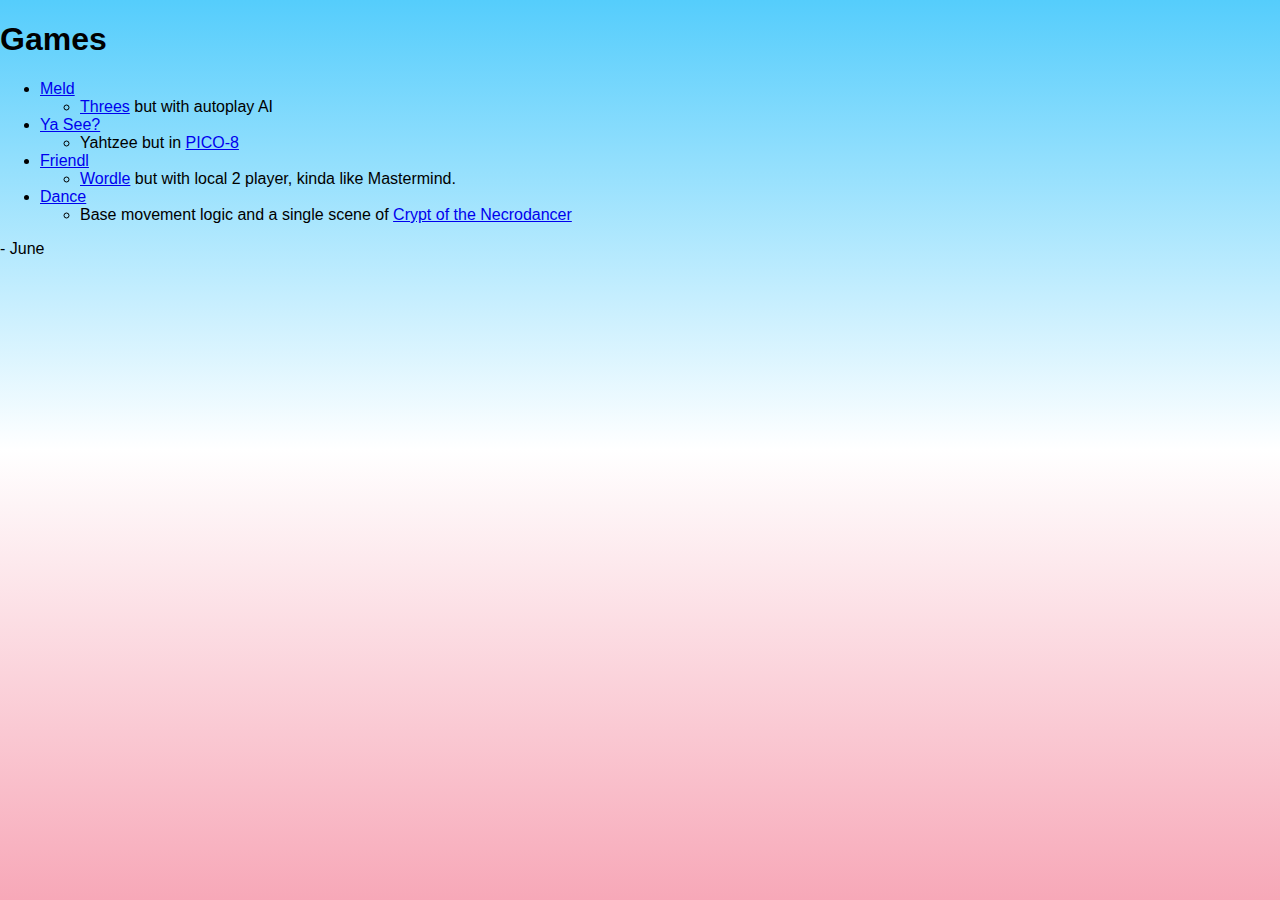
<file: index.html>
<!DOCTYPE html>
<html lang="en">
<head>
  <meta name="viewport" content="width=device-width, initial-scale=1">
  <style>
    body {
      font-family: "Droid Sans", Arial, sans-serif;
      background: linear-gradient(#55CDFC, white, #F7A8B8);
      background: -moz-linear-gradient(#55CDFC, white, #F7A8B8);
      background: -ms-linear-gradient(#55CDFC, white, #F7A8B8);
      background: -webkit-gradient(linear, left top, left bottom, color-stop(0%, #55CDFC), color-stop(50%, white), color-stop(100%, #F7A8B8));
      background: -webkit-linear-gradient(#55CDFC, white, #F7A8B8);
      background: -o-linear-gradient(#55CDFC, white, #F7A8B8);
      z-index: 1;
      margin: 0;
      background-repeat: no-repeat;
      background-attachment: fixed;
    }
    html {
      min-height: 100%;
    }
  </style>
  <title>June's Game Emporium</title>
</head>
<body>
<h1>Games</h1>
<ul>
  <li><a href="/meld">Meld</a><ul><li><a href="https://asherv.com/threes/">Threes</a> but with autoplay AI</li></ul></li>
  <li><a href="/yasee/yasee.html">Ya See?</a><ul><li>Yahtzee but in <a href="https://www.lexaloffle.com/pico-8.php">PICO-8</a></li></ul></li>
  <li><a href="/friendl">Friendl</a><ul><li><a href="https://www.nytimes.com/games/wordle/index.html">Wordle</a> but with local 2 player, kinda like Mastermind.</li></ul></li>
  <li><a href="/dance">Dance</a><ul><li>Base movement logic and a single scene of <a href="https://braceyourselfgames.com/crypt-of-the-necrodancer/">Crypt of the Necrodancer</a></li></ul></li>
</ul>
- June
</body>
</html>
</file>
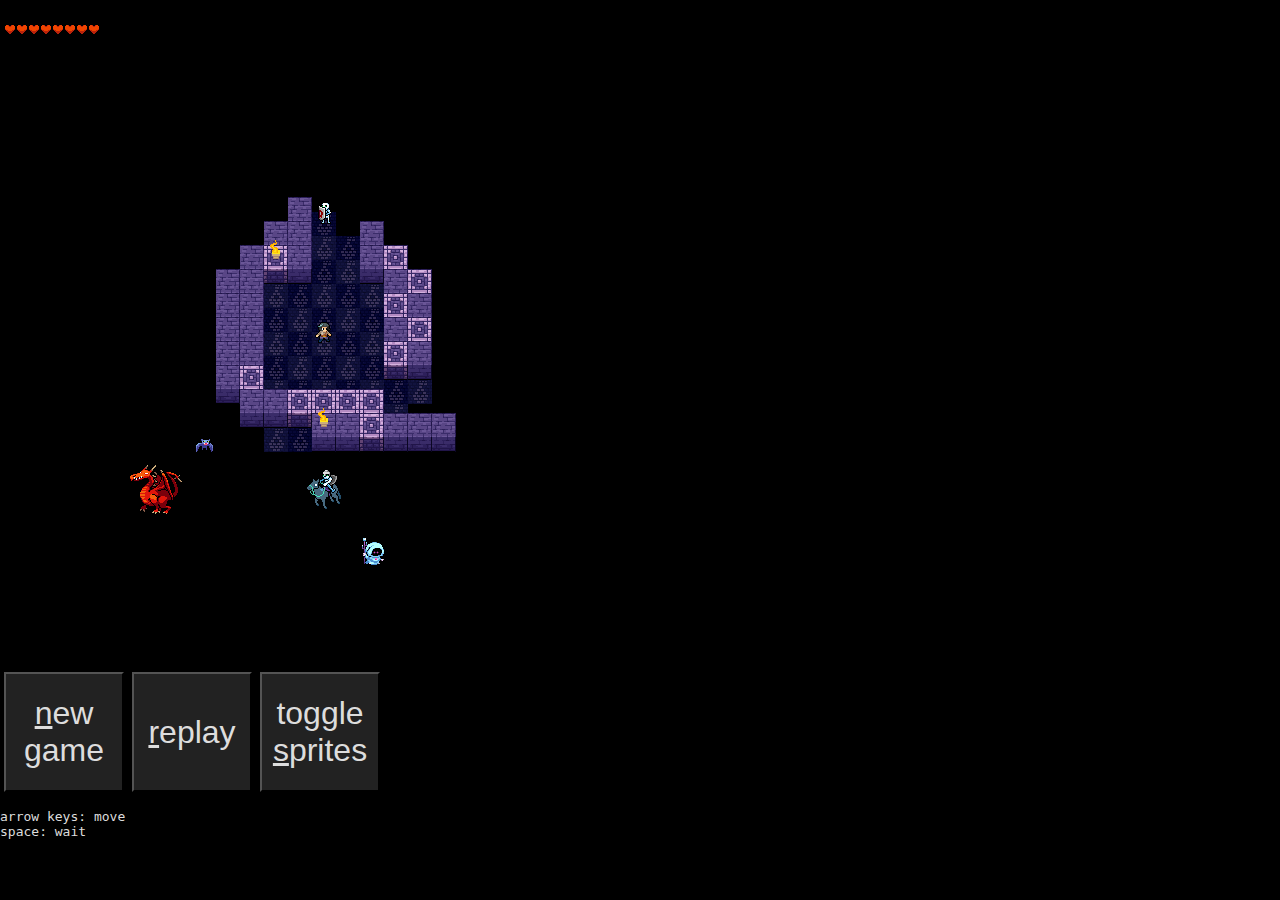
<file: dance/index.html>
<!DOCTYPE html>
<html>
  <head>
    <title>Dancer</title>
    <link rel="stylesheet" type="text/css" href="style.css">
    <meta charset="UTF-8">
    <meta name="viewport" content="width=device-width">
    <script>
      provide = function(namespace) {
        var parts = namespace.split('.');
        var currentPart;
        var parent = window;
        for (var i = 0; i < parts.length; i++) {
          currentPart = parts[i];
          parent[currentPart] = parent[currentPart] || {};
          parent = parent[currentPart];
        }
        return parent;
      };

      inherits = function(subclass, superclass) {
        function tempCtor() {};
        tempCtor.prototype = superclass.prototype;
        subclass.superClass_ = superclass.prototype;
        subclass.prototype = new tempCtor();
        subclass.prototype.constructor = subclass;
      };

      base = function(me, opt_methodName, var_args) {
        var caller = arguments.callee.caller;
        if (caller.superClass_) {
          // This is a constructor. Call the superclass constructor.
          return caller.superClass_.constructor.apply(
              me, Array.prototype.slice.call(arguments, 1));
        }
        var args = Array.prototype.slice.call(arguments, 2);
        var foundCaller = false;
        for (var ctor = me.constructor;
             ctor; ctor = ctor.superClass_ && ctor.superClass_.constructor) {
          if (ctor.prototype[opt_methodName] === caller) {
            foundCaller = true;
          } else if (foundCaller) {
            return ctor.prototype[opt_methodName].apply(me, args);
          }
        }

        // If we did not find the caller in the prototype chain,
        // then one of two things happened:
        // 1) The caller is an instance method.
        // 2) This method was not called by the right caller.
        if (me[opt_methodName] === caller) {
          return me.constructor.prototype[opt_methodName].apply(me, args);
        } else {
          throw Error(
              'base called from a method of one name ' +
              'to a method of a different name');
        }
      };

      provide('Dance.Enemies');
      provide('Dance.Items');
    </script>
    <script src="baseunit.js"></script>
    <script src="baseenemy.js"></script>

    <script src="armoredskeleton.js"></script>
    <script src="banshee.js"></script>
    <script src="bat.js"></script>
    <script src="blademaster.js"></script>
    <script src="board.js"></script>
    <script src="dancecontroller.js"></script>
    <script src="dancegame.js"></script>
    <script src="danceview.js"></script>
    <script src="danceviewold.js"></script>
    <script src="delta.js"></script>
    <script src="direction.js"></script>
    <script src="dragon.js"></script>
    <script src="harpy.js"></script>
    <script src="lich.js"></script>
    <script src="move.js"></script>
    <script src="player.js"></script>
    <script src="position.js"></script>
    <script src="skeleton.js"></script>
    <script src="skeletonknight.js"></script>
    <script src="sleepinggoblin.js"></script>
    <script src="goblinbomber.js"></script>
    <script src="gargoyle.js"></script>
    <script src="slime.js"></script>
    <script src="warlock.js"></script>
    <script src="sarcophagus.js"></script>
    <script>
    // The controller for the game.
    const controller = new Dance.Controller();
    function handleNewGame(event) {
      controller.startNewGame();
    }

    function init() {
      var xhr = new XMLHttpRequest();
      xhr.onload = function() {
        var response = xhr.responseXML.documentElement;
        var enemiesXml = response.getElementsByTagName("enemies")[0];
        Dance.Enemies = {};
        for (var i = 0; i < enemiesXml.children.length; i++) {
          var enemy = enemiesXml.children[i];
          var id = enemy.getAttribute('id');
          Dance.Enemies[id] = enemy;
        }
        var itemsXml = response.getElementsByTagName("items")[0];
        Dance.Items = [];
        for (var i = 0; i < itemsXml.children.length; i++) {
          var item = itemsXml.children[i];
          var id = item.getAttribute('id');
          Dance.Items.push(item);
        }
        controller.startNewGame();
      }
      
      function move(dir) {
        controller.move(dir);
      }
      xhr.onerror = function() {
        console.log("Error while getting necrodancer.xml");
      }
      xhr.open("GET", "https://jkadams.github.io/dance/necrodancer.xml");
      xhr.responseType = "document";
      xhr.send();

      document.getElementById('newGame').addEventListener('click', handleNewGame);
      document.getElementById('wait').addEventListener('click', () => controller.move(null));
      document.getElementById('up').addEventListener('click', () => controller.move(Dance.Move.UP));
      document.getElementById('down').addEventListener('click', () => controller.move(Dance.Move.DOWN));
      document.getElementById('left').addEventListener('click', () => controller.move(Dance.Move.LEFT));
      document.getElementById('right').addEventListener('click', () => controller.move(Dance.Move.RIGHT));
      document.getElementById('sprites').addEventListener('click', () => controller.toggleSprites());
      document.getElementById('replay').addEventListener('click', () => controller.replayTick());
    }
    </script>
    </head>
    <body onload="init();">
      <div id="middle">
        <div id="topBar"></div>
        <div id="gameBoard" tabindex=0></div>

        <div class="arrows">
          <div class="arrowrow">
          <button id="up">&#9650;</button>
          </div>
          <div class="arrowrow">
          <button id="left">&#9664;</button>
            <button id="wait">wait</button>
          <button id="right">&#9654;</button>
          </div>
          <div class="arrowrow">
          <button id="down">&#9660;</button>
          </div>
      </div>
        <div style="display:flex">
<button id="newGame"><u>n</u>ew game</button>
<button id="replay"><u>r</u>eplay</button>
<button id="sprites">toggle <u>s</u>prites</button>
        </div>
        
        <pre class="noarrows" style="text-align:left">
arrow keys: move
space: wait</pre>

        
        </div>
    </body>
</html>
</file>
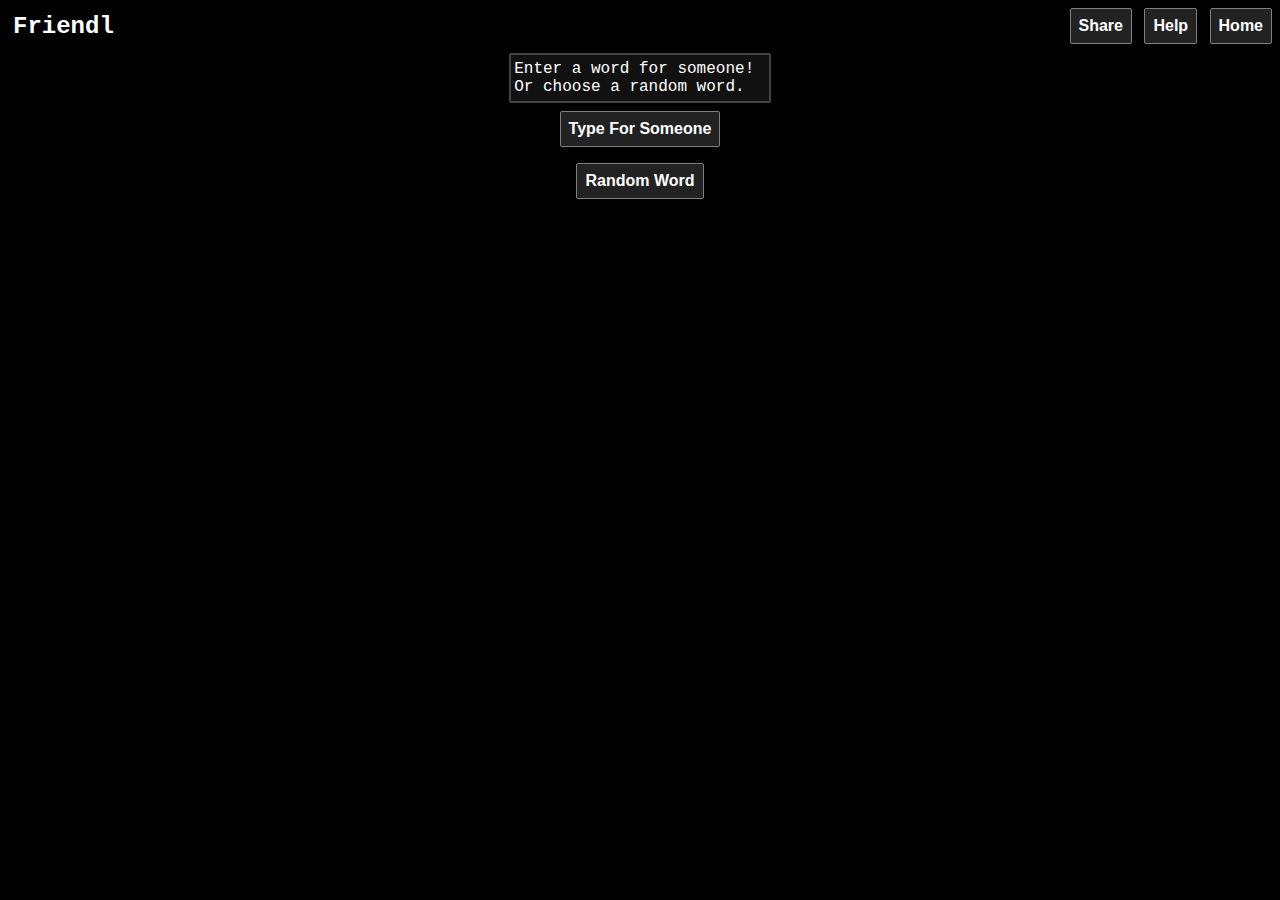
<file: friendl/index.html>
<html>

<head>

    <title>Friendl</title>
    <meta name="viewport" content="width=device-width, initial-scale=1">
    <script src="words.js"></script>
    <script src="friendl.js"></script>
    <link rel="stylesheet" type="text/css" href="style.css">
    <link rel="shortcut icon" href="favicon.ico" type="image/x-icon">

</head>

<body onload="start()" style="background: black; color: white; font-family: Arial;">
    <div class="header">
        <div class="headertext" id="head">Friendl</div>
        <div>
        <button id="share" class="share">Share</button>
        <button id="help">Help</button>
        <button id="restart">Home</button>
        </div>
    </div>
    <div class="game">
        <div class="gametop">
            <div class="board"></div>
            <button id="enterword" class="enterword">Type For Someone</button>
            <button id="random" class="random">Random Word</button>
            <div class="notification">Unknown word</div>
        </div>
        <div class="keys">
        </div>
    </div>
</body>

</html>
</file>
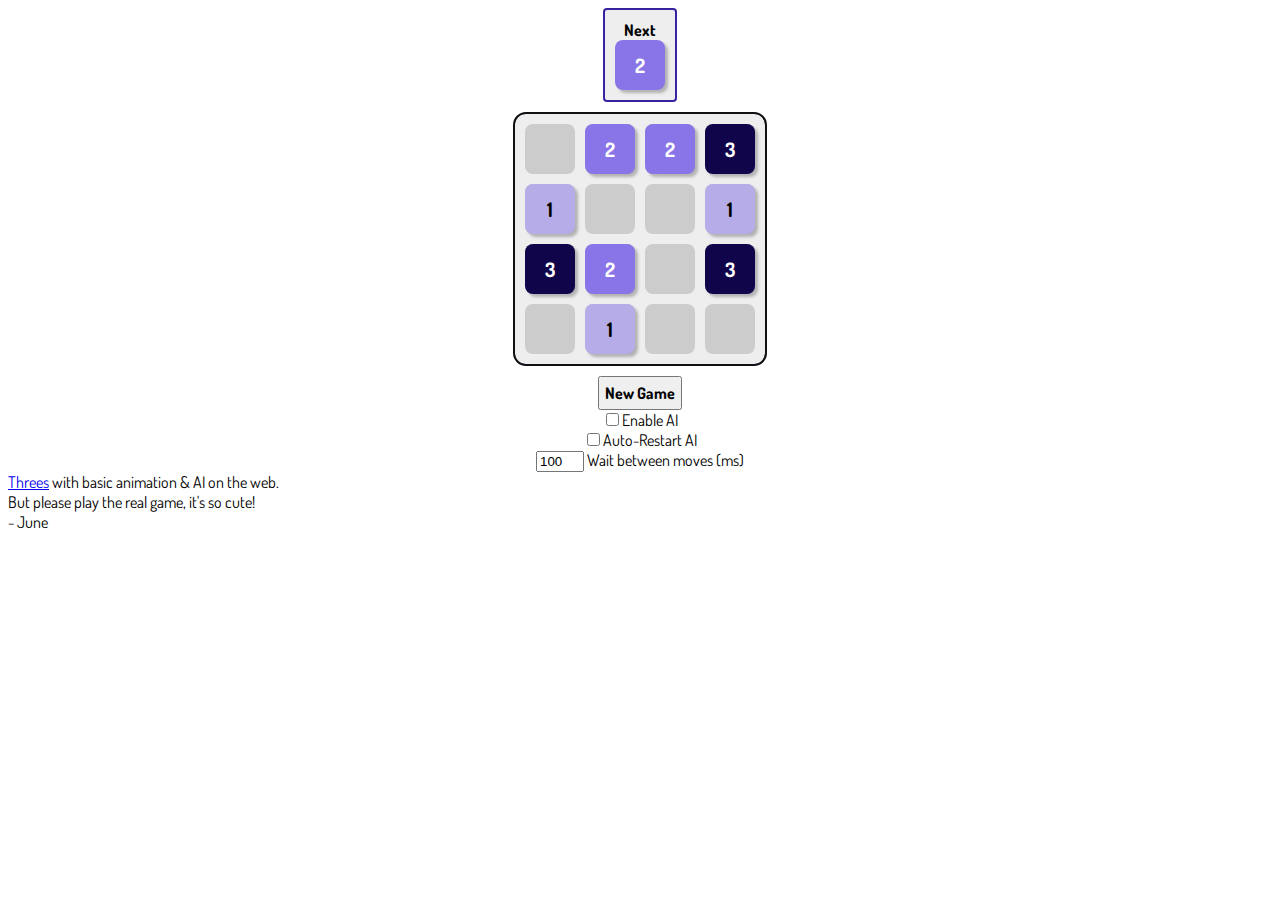
<file: meld/index.html>
<!DOCTYPE html>
<html>
  <head>
    <title>Meld</title>
    <meta name="viewport" content="width=device-width, initial-scale=1">
    <link rel="stylesheet" type="text/css" href="style.css">
    <meta charset="UTF-8">
    <meta name="viewport" content="width=device-width">
    <script src="meldgame.js"></script>
    <script src="meldview.js"></script>
    <script src="meldcontroller.js"></script>
    <script src="solver.js"></script>
    <script>
    // The controller for the game.
    var controller = new MeldController();
    // The web worker, which will find a good next move in another thread.
    var worker;
    // The solver, which will be defined if the worker is undefined.
    var solver;
    // Whether to automatically move using the Solver.
    var autoMove;
    // A map from highest card value to number of occurrences.
    var highestCounts = {};
    // Milliseconds between each auto-move (after it has been calculated).
    var MOVE_INTERVAL = 1;
    
    try {
      worker = new Worker("worker.js");
      worker.addEventListener("message", workerMessageHandler, false);
    } catch (e) {
      console.log('Could not construct worker. Using main thread.');
      solver = new Solver(3, 2);
      MOVE_INTERVAL = 2;
    }

    function workerMessageHandler(event) {
      var move = event.data;
      makeAutoMove(move);
    }

    function handleToggleAutoMove(event) {
      autoMove = event.target.checked;
      if (autoMove) {
        requestBestMove();
      }
    }
    
    function logAndReset() {
      console.log(controller.nextValueList);
      console.log(controller.nextValueList.length);
      console.log(controller.game);
      var hiVal = controller.game.highestValue();
      if (!highestCounts[hiVal]) {
        highestCounts[hiVal] = 0;
      }
      highestCounts[hiVal]++;
      var autoRestart = document.getElementById('toggleAutoRestart');
      if (autoRestart.checked) {
        newGame();
      }
    }

    function handleNewGame(event) {
      newGame();
    }

    function init() {
      var checkbox = document.getElementById('toggleAutoMove');
      autoMove = checkbox.checked;
      checkbox.addEventListener('click', handleToggleAutoMove);
      document.getElementById('newGame').addEventListener('click', handleNewGame);
      document.getElementById('up').addEventListener('click', () => move(MeldGame.Move.UP));
      document.getElementById('down').addEventListener('click', () => move(MeldGame.Move.DOWN));
      document.getElementById('left').addEventListener('click', () => move(MeldGame.Move.LEFT));
      document.getElementById('right').addEventListener('click', () => move(MeldGame.Move.RIGHT));
      newGame();
    }

    function move(dir) {
      controller.move(dir);
    }

    function newGame() {
      controller.startNewGame();
      if (autoMove) {
        requestBestMove();
      }
    }

    function requestBestMove() {
      if (worker) {
        worker.postMessage(controller.game.copy());
      } else {
        var move = solver.findBestMove(controller.game.copy());
        makeAutoMove(move);
      }
    }
    function makeAutoMove(move) {
      if (move == 'NONE') {
        logAndReset();
        return;
      }
      var wasSuccessful = controller.move(MeldGame.Move[move]);
      if (wasSuccessful && autoMove) {
        var moveInterval = 1;
        var moveIntervalElement = document.getElementById('moveInterval');
        var m = parseInt(moveIntervalElement.value, 10);
        if (m > 0 && m < 10000) {
            moveInterval = m;
        }
        window.setTimeout(requestBestMove, m);
      }
    }
    </script>
    </head>
    <body onload="init();">
      <div id="middle">
      <div id="nextPieceContainer"><div>Next</div></div>
      <div id="gameBoard" tabindex=0></div>
      <div style="margin:10px"><span id="score" style="display:none"></span></div>
      <div><input type="button" id="newGame" value="New Game"></div>
      <div><label><input type="checkbox" id="toggleAutoMove">Enable AI</label></div>
      <div><label><input type="checkbox" id="toggleAutoRestart">Auto-Restart AI</label></div>
      <div><label><input type="text" id="moveInterval" value="100" style="width:40px"> Wait between moves (ms)</label></div>

      <div class="arrows">
        <div class="arrowrow">
        <button id="up">&#9650;</button>
        </div>
        <div class="arrowrow">
        <button id="left">&#9664;</button>
        <button id="right">&#9654;</button>
        </div>
        <div class="arrowrow">
        <button id="down">&#9660;</button>
        </div>
      </div>
      </div>

      <div class="note"><a href="http://asherv.com/threes/">Threes</a> with basic animation & AI on the web.
        <br />
        But please play the real game, it's so cute!
        <br />
      - June</div>
    </body>
</html>
</file>
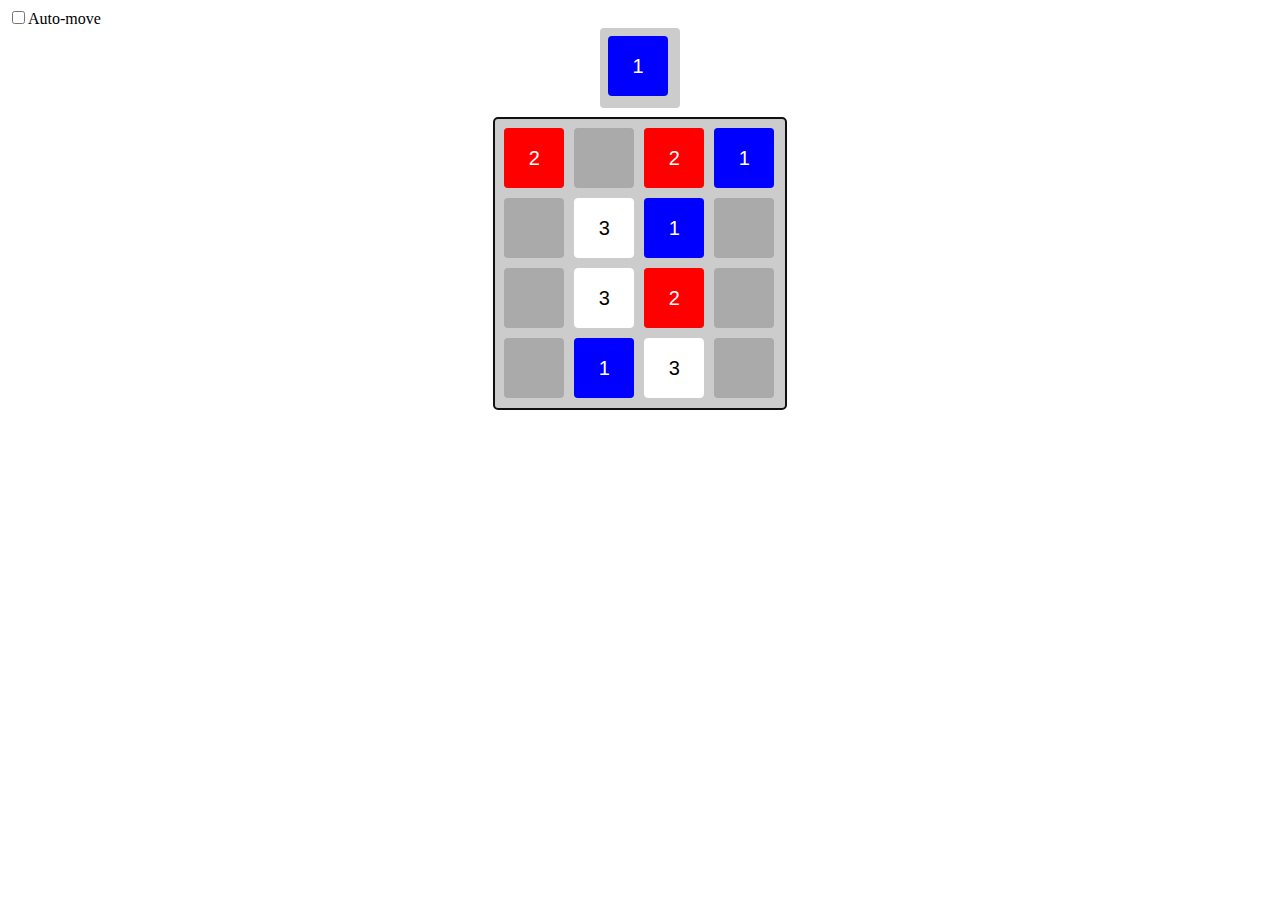
<file: threesjs/index.html>
<!DOCTYPE html>
<html>
  <head>
    <title>Threes Solver</title>
    <script src="threesgame.js"></script>
    <script src="threesview.js"></script>
    <script src="threescontroller.js"></script>
    <script src="solver.js"></script>
    <script>
      var controller = new ThreesController();
      var worker, solver;
      try {
        worker = new Worker("worker.js");
        
        worker.addEventListener("message", function (oEvent) {
          var move = oEvent.data;
          if (move == 'NONE') {
            console.log(controller.nextValueString);
            return;
          }
          var wasSuccessful = makeMove(move);
          if (wasSuccessful && autoMove) {
            window.setTimeout(requestBestMove, 250);
          }
        }, false);
      } catch (e) {
        console.log('Could not construct worker. Using main thread.');
        solver = new Solver(3, 1);
      }
      
      var autoMove;
      function handleToggleAutoMove(event) {
        autoMove = event.target.checked;
      	  
        if (autoMove) {
          requestBestMove();
        }
      }
      
      function init() {
      	var checkbox = document.getElementById('toggleAutoMove');
      	autoMove = checkbox.checked;
      	checkbox.addEventListener('click', handleToggleAutoMove);
      	
        controller.startNewGame();
        if (autoMove) {
          requestBestMove();
        }
      }
      
      function requestBestMove() {
        if (worker) {
          worker.postMessage(controller.game.copy());
        } else {
          var move = solver.findBestMove(controller.game.copy());
          var wasSuccessful = makeMove(move);
          if (wasSuccessful && autoMove) {
            window.setTimeout(requestBestMove, 250);
          }
        }
      }
      function makeMove(move) {
        return controller.move(Move[move]);
      }
    </script>
    <link rel="stylesheet" type="text/css" href="style.css">
    <meta charset="UTF-8">
    <meta name="viewport" content="width=device-width">
  </head>
  <body onload="init();">
  	<label><input type="checkbox" id="toggleAutoMove">Auto-move</label>
  	<br>
  </body>
</html>
</file>
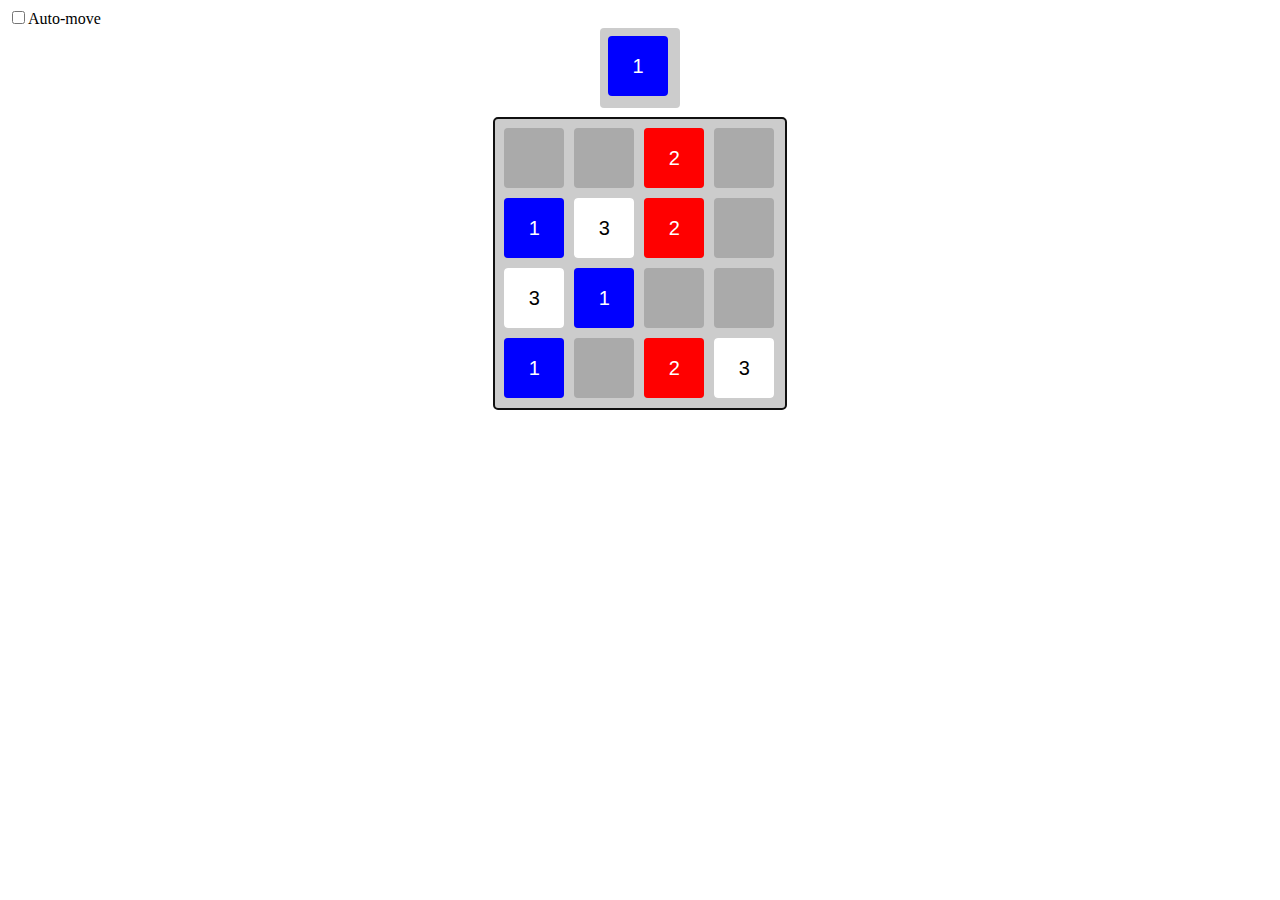
<file: threes-js.html>
<!DOCTYPE html>
<html>
  <head>
    <title>Threes Solver</title>
    <script src="threesgame.js"></script>
    <script src="threesview.js"></script>
    <script src="threescontroller.js"></script>
    <script src="solver.js"></script>
    <script>
      var controller = new ThreesController();
      var worker, solver;
      try {
        worker = new Worker("worker.js");
        
        worker.addEventListener("message", function (oEvent) {
          var move = oEvent.data;
          if (move == 'NONE') {
            console.log(controller.nextValueString);
            return;
          }
          var wasSuccessful = makeMove(move);
          if (wasSuccessful && autoMove) {
            window.setTimeout(requestBestMove, 250);
          }
        }, false);
      } catch (e) {
        console.log('Could not construct worker. Using main thread.');
        solver = new Solver(3, 1);
      }
      
      var autoMove;
      function handleToggleAutoMove(event) {
        autoMove = event.target.checked;
      	  
        if (autoMove) {
          requestBestMove();
        }
      }
      
      function init() {
      	var checkbox = document.getElementById('toggleAutoMove');
      	autoMove = checkbox.checked;
      	checkbox.addEventListener('click', handleToggleAutoMove);
      	
        controller.startNewGame();
        if (autoMove) {
          requestBestMove();
        }
      }
      
      function requestBestMove() {
        if (worker) {
          worker.postMessage(controller.game.copy());
        } else {
          var move = solver.findBestMove(controller.game.copy());
          var wasSuccessful = makeMove(move);
          if (wasSuccessful && autoMove) {
            window.setTimeout(requestBestMove, 250);
          }
        }
      }
      function makeMove(move) {
        return controller.move(Move[move]);
      }
    </script>
    <style>
      .gameBoard {
        z-index: 1;
        position: relative;
        background: #ccc;
        border-radius: 4px;
        width: 18.2em;
        height: 18.2em;
        margin-top: 10px;
        margin-left: auto;
        margin-right: auto;
      }
      .nextPiece {
        position: relative;
        background: #ccc;
        border-radius: 4px;
        width: 4em;
        height: 4em;
        padding: 0.5em;
        margin: auto;
      }
      .gamePiece {
        z-index: 4;
        position: absolute;
        background: #fff;
        width: 3em;
        height: 3em;
        border-radius: 4px;
        font: 20px bold Arial, sans-serif;
        text-align: center;
        transition-property: top, left;
        transition-duration: 0.75s, 0.75s;
        transition-delay: 0s, 0s;
        margin: auto;
      }
      .pieceContent {
        line-height: 3em;
      }
      .onePiece {
        background: blue;
        color: white;
      }
      .twoPiece {
        background: red;
        color: white;
      }
      .emptyPiece {
        background: #aaa;
        z-index: 2;
      }
    </style>
    <meta charset="UTF-8">
    <meta name="viewport" content="width=device-width">
  </head>
  <body onload="init();">
  	<label><input type="checkbox" id="toggleAutoMove">Auto-move</label>
  	<br>
  </body>
</html>
</file>
<file: dance/style.css>
/**
@import url(http://fonts.googleapis.com/css?family=Dosis:400,700);
*/
body {
  background-color: black;
  color: #ddd;
  margin: 0px;
}
#middle {
  display: flex;
  flex-direction: column;
  width: fit-content;
min-width: 600px;
}
#score {
  border: 2px solid #37229F;
  border-radius: 8px;
  padding: 5px;
  font-weight: bold;
}
#gameBoard {
  font: 20px 'Lucida Console', monospace;
  color: white;
  background: black;
  white-space: pre;
  z-index: 1;
  position: relative;
  width: 300px;
  height: 300px;
  margin-top: 20px;
  margin-left: auto;
  margin-right: auto;
  border: 2px solid #37229F;
  -webkit-user-select: none;
  -moz-user-select: none;
  -ms-user-select: none;
  user-select: none;
  outline: none;
}
#topBar {
  font: 20px 'Lucida Console', monospace;
  color: white;
  background: black;
  border: 2px solid #37229F;
  white-space: pre;
  display: none;
}
.healthHover {
  position: absolute;
  font: 12px 'Lucida Console', monospace;
  color: pink;
  display: block;
  text-align: center;
  top: -10px;
}
.enemySprite {
  position: absolute;
  display: block;
}
.torch {
  height: 26px;
  width: 12px;
  background: url(http://jkadams.github.io/dance/level/wall_torch.png);
  position: absolute;
  top: -9px;
  left: 5px;
  animation-duration: 0.4s;
  animation-name: animateTorch;
  animation-iteration-count: infinite;
  animation-timing-function: steps(1, end);

}
@keyframes animateTorch {
  0% {
    background: url(http://jkadams.github.io/dance/level/wall_torch.png);
  }
  25% {
    background: url(http://jkadams.github.io/dance/level/wall_torch.png) -12px 0;
  }
  50% {
    background: url(http://jkadams.github.io/dance/level/wall_torch.png) -24px 0;
  }
  75% {
    background: url(http://jkadams.github.io/dance/level/wall_torch.png) -36px 0;
  }
  100% {
    background: url(http://jkadams.github.io/dance/level/wall_torch.png);
  }
}

.arrows {
  display: flex;
  flex-direction: column;
  align-items: center;
}
@media only screen and (min-width: 768px) {
  .arrows {
    display: none;
  }
}
@media only screen and (max-width: 768px) {
  .noarrows {
    display: none;
  }
}
.arrowrow {
  display: flex;
  flex-direction: row;
  justify-content: center;
}
button {
  width: 120px;
  height: 120px;
  margin: 4px;
  background-color: #222;
  color: #ddd;
  font-size: 2em;
}
</file>
<file: friendl/style.css>
.game {
          display: flex;
          flex-direction: column;
          align-content: space-between;
          justify-content: space-between;
          align-items: center;
          height: calc(100% - 48px);
          width: 100%;
      }
      .gametop {
        display: flex;
        flex-direction: column;
        align-content: space-between;
        align-items: center;
        height: calc(100% - 48px);
        width: 100%;
    }

      .headertext {
        font-family: 'Courier New', Courier, monospace;
          font-size: 24px;
          padding: 5px;
          font-weight: bold;
      }

      .board {
          border: 2px solid #444;
          border-radius: 2px;
          background-color: #111;
          min-width: 258px;
      }

      .header {
          display: flex;
          justify-content: space-between;
          margin-bottom: 8px;
      }
      button {
          font: 16px Arial;
          background: #222;
          color: white;
          padding: 8px;
          margin-left: 8px;
          border: 1px solid gray;
          border-radius: 2px;
          font-weight: bold;
          -webkit-touch-callout: none;
          -webkit-user-select: none;
          -khtml-user-select: none;
            -moz-user-select: none;
              -ms-user-select: none;
                  user-select: none;
      }
      button:active {
          background: #666;
      }

      .key {
          width: 50px;
          height: 50px;
          text-transform: capitalize;
          vertical-align: top;
          text-align: left;
          padding: 8px;
          margin: 3px;
          font-weight: bold;
          display: inline-flex;
          align-items: flex-start;
      }

      .key.used {
          background: #444;
          border-color: white;
          border-style: dashed;
      }

      .random, .enterword {
          margin: 8px;
      }

      .keys {
          margin-top: 2em;
          width: 100%;
      }

      .notification {
          display: none;
          margin-top: 8px;
      }

      .row {
          display: flex;
          /* justify-content: space-around; */
          align-items: center;
          padding: 0.2em;
          min-height: 40px;
          font-family: 'Courier New', Courier, monospace;
      }

      .board.won {
          background-color: blue;
      }

      /* button.absent.letter {
          background-color: #2f4f4f;
      }
      button.absent.letter:hover {
          background-color: #264040;
      }
      button.absent.letter:active {
          background-color: #1b2e2e;
      } */
      button.elsewhere.letter {
          border-style: dashed;
          background-color: blueviolet;
      }
      @media (hover: hover) {
        button.elsewhere.letter:hover {
            background-color: #8c35dd;
            /* needs to be custom... */
        }
        button.letter:hover {
          background: #999;
        }
        button:hover {
            background: #444;
        }
      }
      button.elsewhere.letter:active {
          background-color: #a967e5;
      }

      /* button.correct.letter {
          background-color: #ffff00;
      }

      button.correct.letter:hover {
          background-color: #dddd00;
      }

      button.correct.letter:active {
          background-color: #bbbb00;
      } */
      .share.won {
          background-color: green;
      }

      .state.pending {
          color: #00000040;
      }

      .state.right {
          border-style: double;
          border-width: 3px;
          background-color: lightgreen;
          margin: 4px 4px 4px 8px;
      }
      .state.else {
          border-style: dashed;
          border-width: 3px;
          margin: 4px;
          background-color: #ffd77e;
          /* #55CDFC; */
          /* padding: 4px; */
      }

      button.counter, button.state, button.letter {
          background-color: #CCC;
          border-radius: 8px;
          border: 2px solid white;
          width: 40px;
          height: 40px;
          font-size: 2em;
          font-family: 'Courier New', Courier, monospace;
          font-weight: bold;
          text-align: center;
          color: black;
          margin: 4px;
          padding: 2px;
      }
      button.letter:active {
          background: #777;
      }

      .counter {
          background-color: blueviolet;
      }

      .keyrow {
          display: flex;
          justify-content: center;
          padding: 0.2em;
      }
</file>
<file: meld/style.css>
@import url(http://fonts.googleapis.com/css?family=Dosis:400,700);

body {
  font-family: 'Dosis', sans-serif;
}
#middle {
  margin-left: auto;
  margin-right: auto;
  width: 100%;
  text-align: center;
}
#score {
  border: 2px solid #37229F;
  border-radius: 8px;
  padding: 5px;
  font-weight: bold;
}
#newGame {
  padding: 5px;
  font: 1em 'Dosis', sans-serif; 
  font-weight: bold;
}
#gameBoard {
  z-index: 1;
  position: relative;
  background: #eee;
  border-radius: 12px;
  width: 250px;
  height: 250px;
  margin-top: 10px;
  margin-left: auto;
  margin-right: auto;
  border: 2px solid #37229F;
}
#nextPieceContainer {
  position: relative;
  background: #eee;
  border-radius: 4px;
  border: 2px solid #37229F;
  width: 50px;
  padding: 10px;
  margin: auto;
  text-align: center;
  font-weight: bold;
}
.gamePiece {
  z-index: 4;
  position: absolute;
  background: #10044B;
  color: white;
  width: 50px;
  height: 50px;
  -webkit-border-radius: 8px;
  -moz-border-radius: 8px;
  border-radius: 8px;
  font: 20px 'Dosis', sans-serif;
  font-weight: bold;
  text-align: center;
  transition-property: top, left;
  transition-duration: 0.75s, 0.75s;
  transition-delay: 0s, 0s;
  margin: auto;
  -moz-box-shadow:    3px 3px 3px rgba(0, 0, 0, 0.25);
  -webkit-box-shadow: 3px 3px 3px rgba(0, 0, 0, 0.25);
  box-shadow:         3px 3px 3px rgba(0, 0, 0, 0.25);
}
.pieceContent {
  line-height: 50px;
}
.onePiece {
  background: #B6ACE7;
  color: black;
}
.twoPiece {
  background: #8975E7;
  color: white;
}
.emptyPiece {
  background: #ccc;
  z-index: 2;
  -moz-box-shadow:    none;
  -webkit-box-shadow: none;
  box-shadow:         none;
}
.arrows {
  display: flex;
  flex-direction: column;
  align-items: center;
}
@media only screen and (min-width: 768px) {
  .arrows {
    display: none;
  }
}
.arrowrow {
  display: flex;
  flex-direction: row;
  justify-content: center;
}
.arrows button {
  margin-left: 20px;
  margin-right: 20px;
  width: 40px;
  height: 40px;
  margin-top: 8px;
}
</file>
<file: threesjs/style.css>
.gameBoard {
  z-index: 1;
  position: relative;
  background: #ccc;
  border-radius: 4px;
  width: 18.2em;
  height: 18.2em;
  margin-top: 10px;
  margin-left: auto;
  margin-right: auto;
}
.nextPiece {
  position: relative;
  background: #ccc;
  border-radius: 4px;
  width: 4em;
  height: 4em;
  padding: 0.5em;
  margin: auto;
}
.gamePiece {
  z-index: 4;
  position: absolute;
  background: #fff;
  width: 3em;
  height: 3em;
  border-radius: 4px;
  font: 20px bold Arial, sans-serif;
  text-align: center;
  transition-property: top, left;
  transition-duration: 0.75s, 0.75s;
  transition-delay: 0s, 0s;
  margin: auto;
}
.pieceContent {
  line-height: 3em;
}
.onePiece {
  background: blue;
  color: white;
}
.twoPiece {
  background: red;
  color: white;
}
.emptyPiece {
  background: #aaa;
  z-index: 2;
}
</file>
